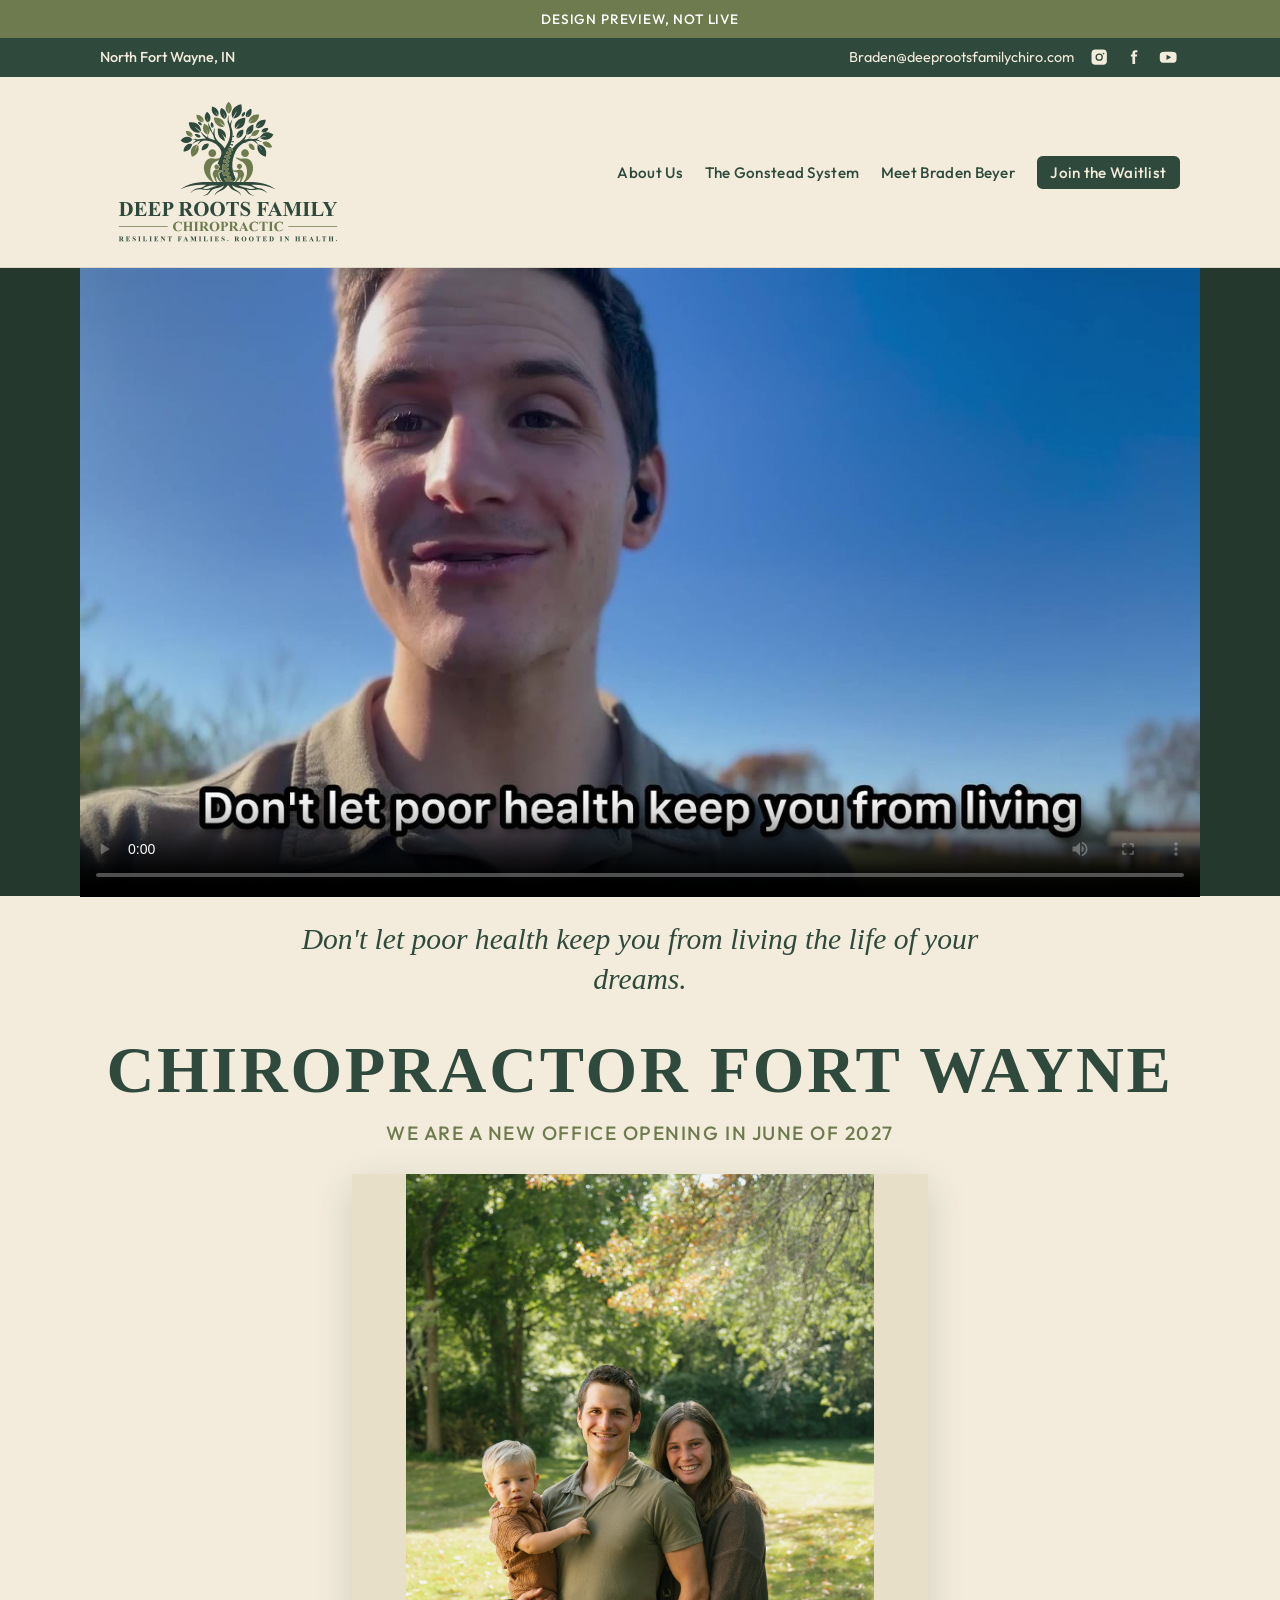
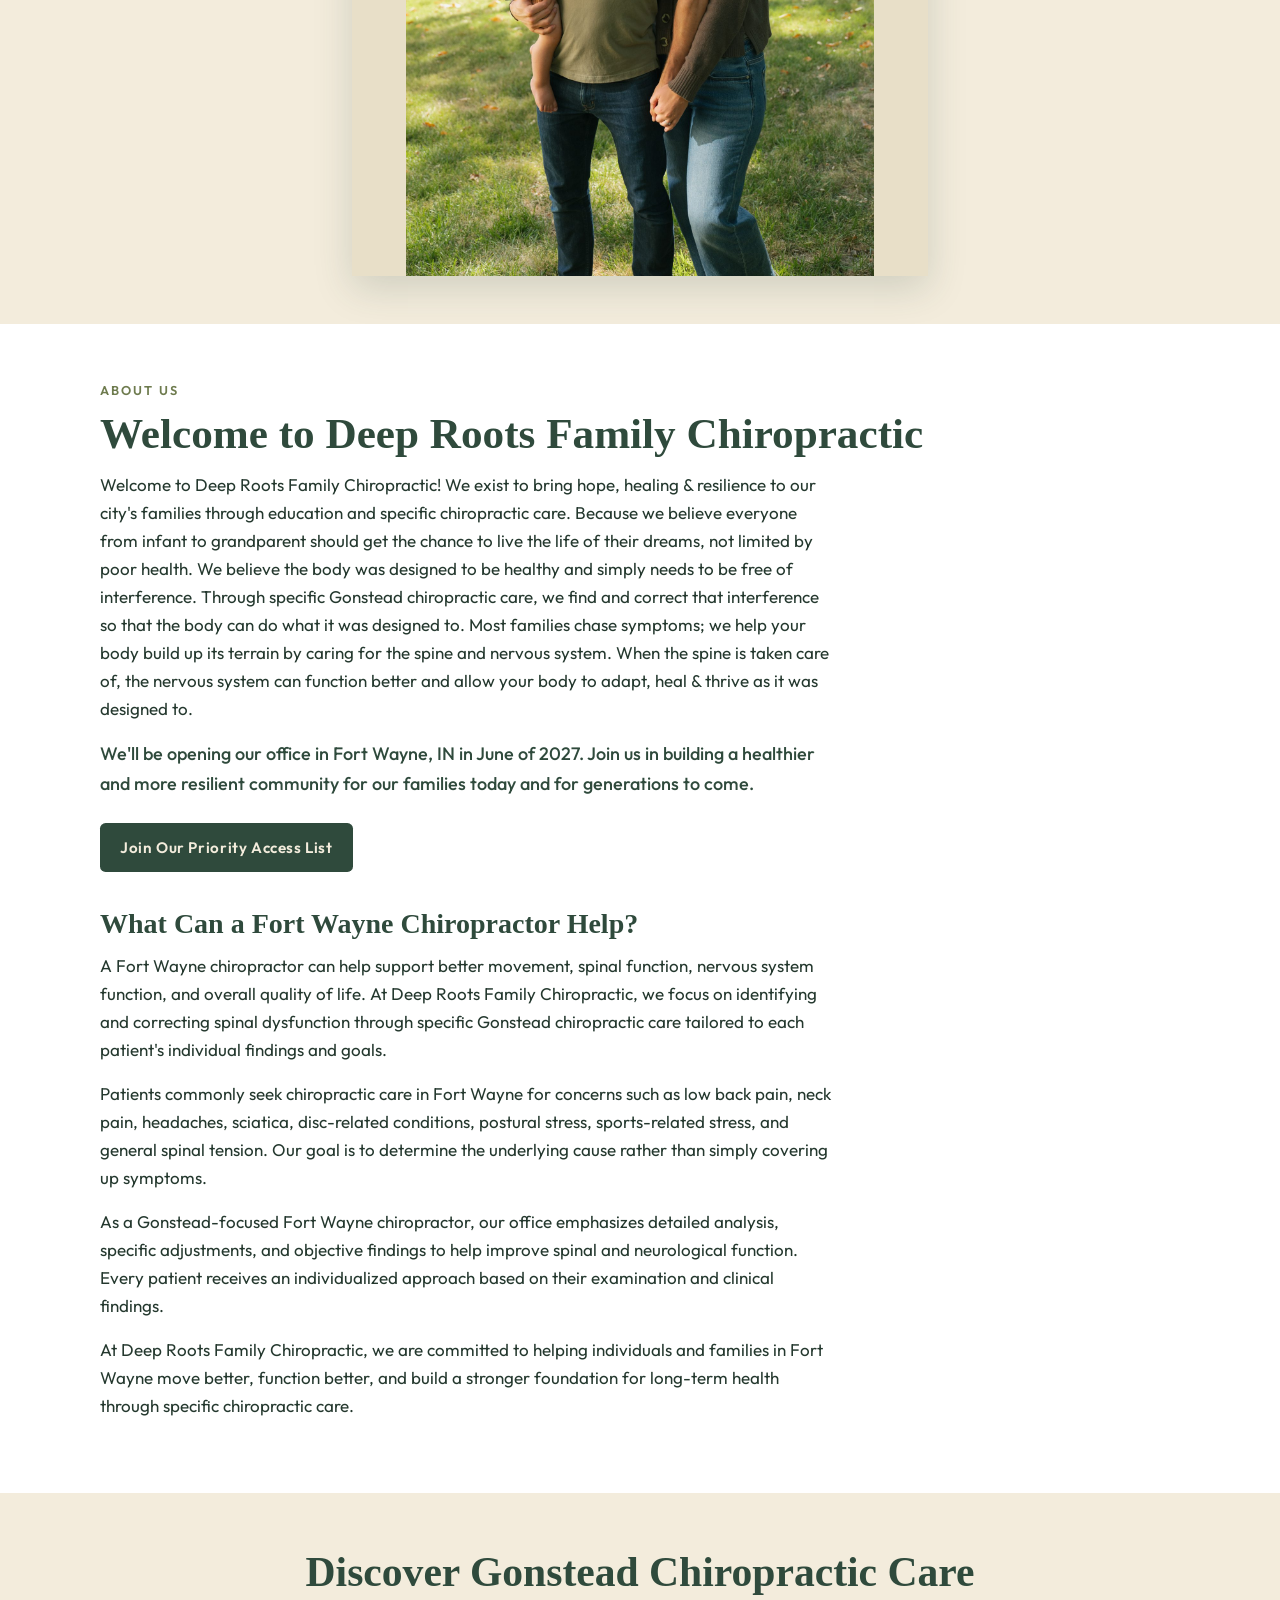
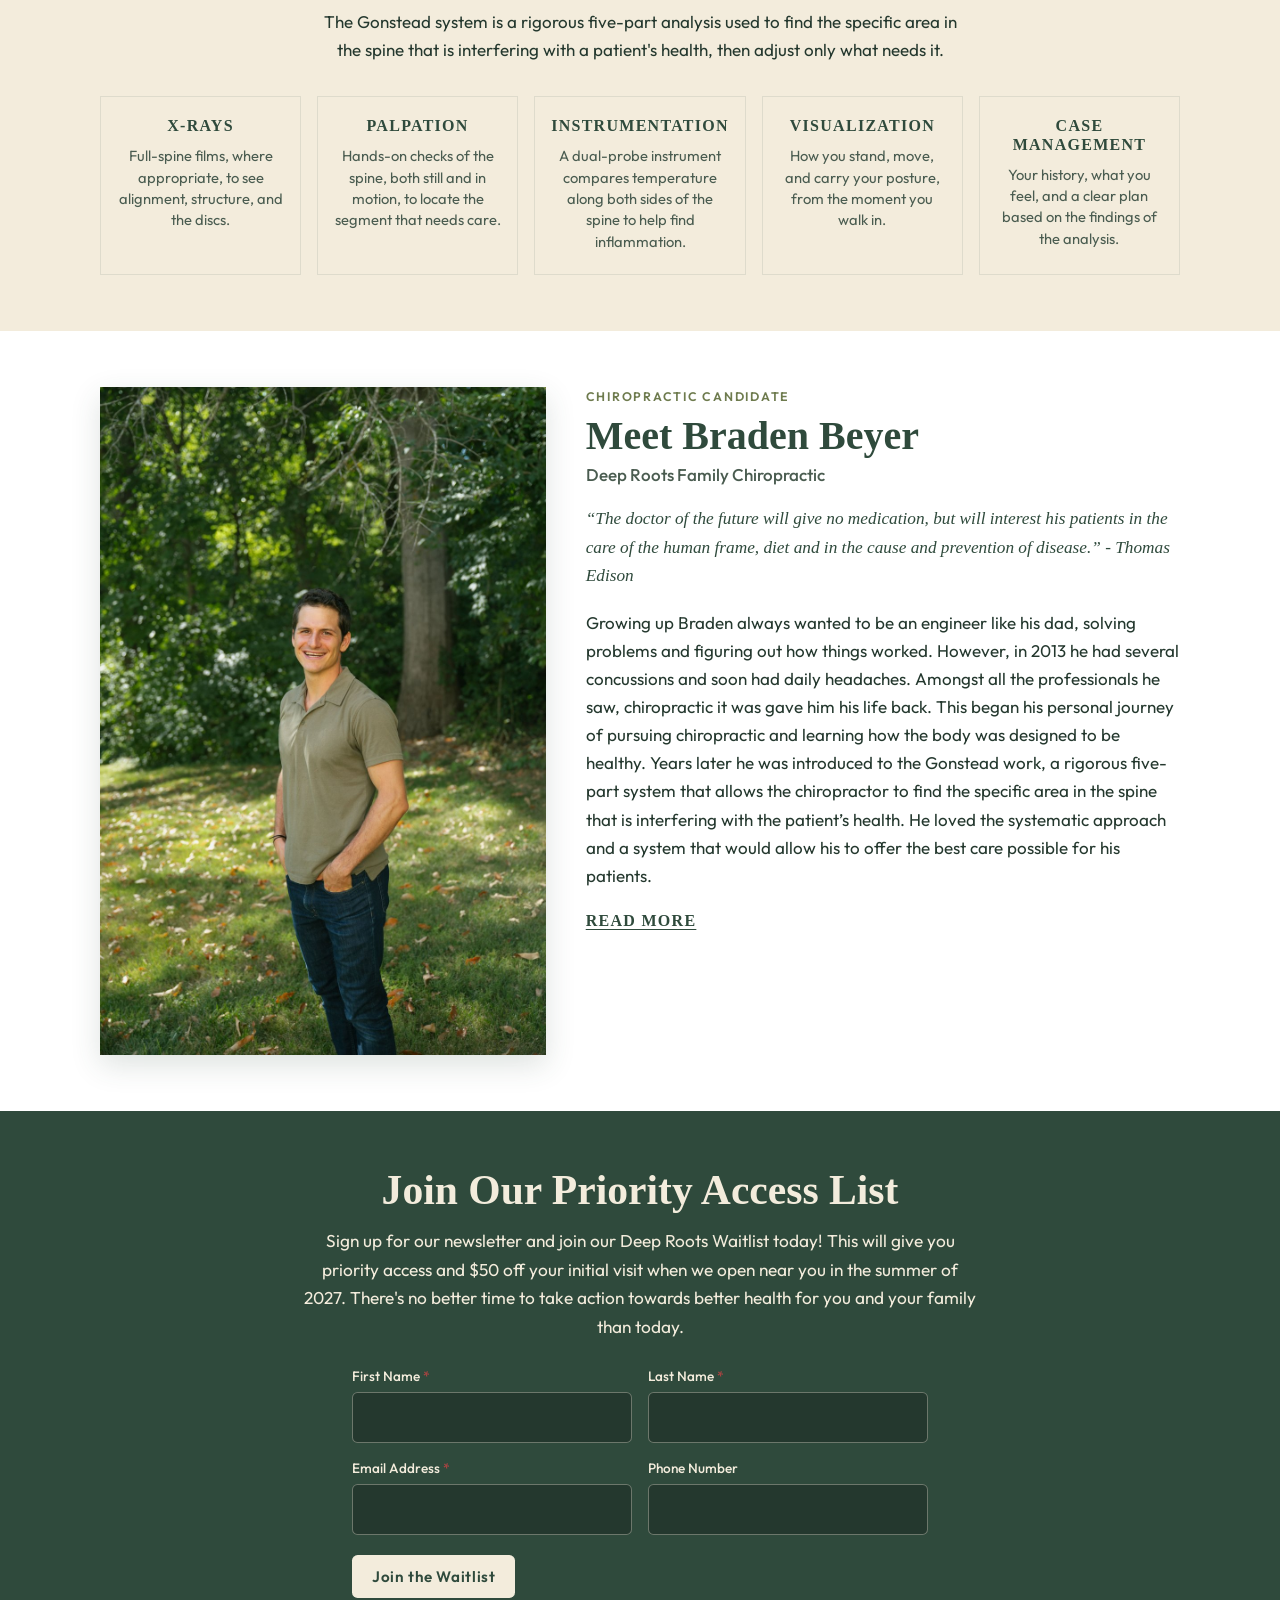
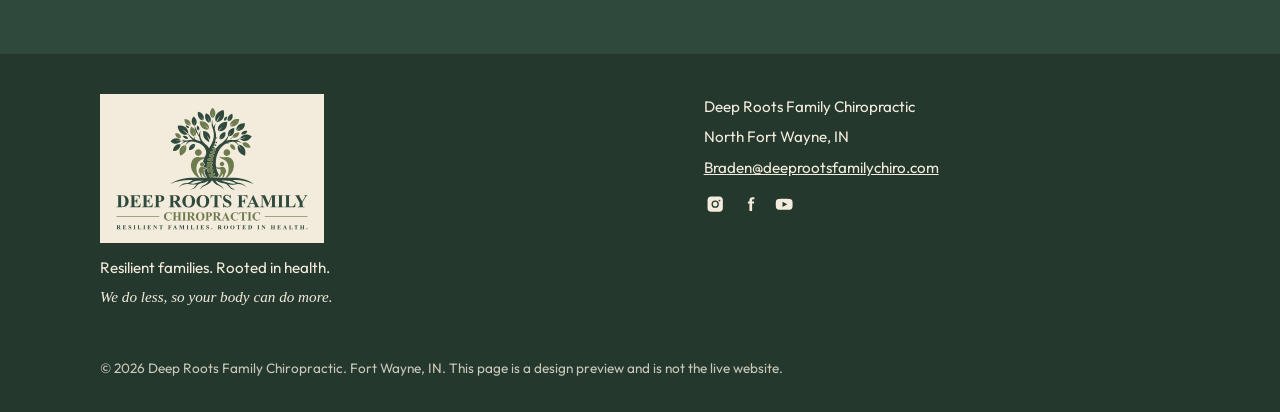
<file: index.html>
<!DOCTYPE html>
<html lang="en">
<head>
  <meta charset="utf-8">
  <meta name="viewport" content="width=device-width, initial-scale=1">
  <meta name="robots" content="noindex, nofollow">
  <title>Chiropractor Fort Wayne, IN | Deep Roots Family Chiropractic</title>
  <meta name="description" content="Deep Roots Family Chiropractic is a new Gonstead office opening in Fort Wayne, IN in June of 2027. Join the waitlist for priority access and $50 off your initial visit.">
  <link rel="canonical" href="https://localember.github.io/deep-roots-family-chiro-preview/">
  <meta property="og:type" content="website">
  <meta property="og:title" content="Chiropractor Fort Wayne, IN | Deep Roots Family Chiropractic">
  <meta property="og:description" content="Deep Roots Family Chiropractic is a new Gonstead office opening in Fort Wayne, IN in June of 2027. Join the waitlist for priority access and $50 off your initial visit.">
  <meta property="og:url" content="https://localember.github.io/deep-roots-family-chiro-preview/">
  <meta property="og:image" content="https://localember.github.io/deep-roots-family-chiro-preview/assets/og-image.jpg">
  <link rel="icon" href="assets/favicon-32.png" type="image/png" sizes="32x32">
  <link rel="icon" href="assets/favicon-192.png" type="image/png" sizes="192x192">
  <link rel="apple-touch-icon" href="assets/apple-touch-icon.png">
  <link rel="preconnect" href="https://fonts.googleapis.com">
  <link rel="preconnect" href="https://fonts.gstatic.com" crossorigin>
  <link href="https://fonts.googleapis.com/css2?family=Outfit:wght@300;400;500;600;700&family=Tinos:ital,wght@0,400;0,700;1,400;1,700&display=swap" rel="stylesheet">
  <link rel="stylesheet" href="assets/styles.css">
</head>
<body>
  <div class="preview-banner">Design preview, not live</div>
  <a class="skip-link" href="#main">Skip to main content</a>

  <div class="topbar">
    <div class="topbar-inner">
      <span class="topbar-place">North Fort Wayne, IN</span>
      <div class="topbar-links">
        <a href="mailto:Braden@deeprootsfamilychiro.com">Braden@deeprootsfamilychiro.com</a>
        <div class="socials">
          <a href="https://instagram.com/deeprootsfamilychiro" aria-label="Instagram" rel="noopener noreferrer" target="_blank">
            <svg viewBox="0 0 24 24" aria-hidden="true"><path d="M7 2h10a5 5 0 0 1 5 5v10a5 5 0 0 1-5 5H7a5 5 0 0 1-5-5V7a5 5 0 0 1 5-5zm5 5.2A4.8 4.8 0 1 0 16.8 12 4.8 4.8 0 0 0 12 7.2zm0 7.9A3.1 3.1 0 1 1 15.1 12 3.1 3.1 0 0 1 12 15.1zM17.6 6.1a1.1 1.1 0 1 0 1.1 1.1 1.1 1.1 0 0 0-1.1-1.1z"/></svg>
          </a>
          <a href="https://facebook.com/deeprootsfamilychiro" aria-label="Facebook" rel="noopener noreferrer" target="_blank">
            <svg viewBox="0 0 24 24" aria-hidden="true"><path d="M14.5 8.5V6.8c0-.7.5-1.3 1.6-1.3h1.4V3h-2.4C12.3 3 11 4.7 11 6.7v1.8H9v2.6h2V21h3.5v-9.9h2.3l.4-2.6h-2.7z"/></svg>
          </a>
          <a href="https://youtube.com/@deeprootsfamilychiro" aria-label="YouTube" rel="noopener noreferrer" target="_blank">
            <svg viewBox="0 0 24 24" aria-hidden="true"><path d="M23 12.2s0-3.2-.4-4.6a3 3 0 0 0-2.1-2.1C18.2 5 12 5 12 5s-6.2 0-8.5.5A3 3 0 0 0 1.4 7.6C1 9 1 12.2 1 12.2s0 3.2.4 4.6a3 3 0 0 0 2.1 2.1C5.8 19.4 12 19.4 12 19.4s6.2 0 8.5-.5a3 3 0 0 0 2.1-2.1c.4-1.4.4-4.6.4-4.6zM9.8 15.5V8.9l6.2 3.3z"/></svg>
          </a>
        </div>
      </div>
    </div>
  </div>

  <header class="site-header">
    <div class="header-inner">
      <a class="logo-link" href="index.html">
        <img src="assets/logo.svg" alt="Deep Roots Family Chiropractic. Resilient families. Rooted in health." width="900" height="600">
      </a>
      <button class="nav-toggle" type="button" data-nav-toggle aria-controls="site-nav" aria-expanded="false">Menu</button>
      <nav class="site-nav" id="site-nav" data-nav aria-label="Primary">
        <ul>
          <li><a href="#about">About Us</a></li>
          <li><a href="#gonstead">The Gonstead System</a></li>
          <li><a href="#bio">Meet Braden Beyer</a></li>
          <li><a class="nav-cta" href="#waitlist">Join the Waitlist</a></li>
        </ul>
      </nav>
    </div>
  </header>

  <main id="main">
    <section class="video-section" aria-label="Welcome video">
      <div class="video-frame">
        <video controls playsinline preload="metadata" poster="assets/welcome-poster.jpg" width="1280" height="718">
          <source src="assets/welcome.mp4" type="video/mp4">
          Your browser does not play this welcome video.
        </video>
      </div>
    </section>

    <div class="hook-band">
      <p>Don't let poor health keep you from living the life of your dreams.</p>
    </div>

    <section class="hero" aria-labelledby="hero-heading">
      <h1 id="hero-heading">Chiropractor Fort Wayne</h1>
      <p class="hero-kicker">We are a new office opening in June of 2027</p>
      <div class="hero-photo">
        <img src="assets/family-main.jpg" alt="Braden Beyer with his family" width="1466" height="2200">
      </div>
    </section>

    <section class="section section-alt welcome" id="about">
      <div class="wrap">
        <p class="eyebrow">About Us</p>
        <h2>Welcome to Deep Roots Family Chiropractic</h2>
        <p>Welcome to Deep Roots Family Chiropractic! We exist to bring hope, healing &amp; resilience to our city's families through education and specific chiropractic care. Because we believe everyone from infant to grandparent should get the chance to live the life of their dreams, not limited by poor health. We believe the body was designed to be healthy and simply needs to be free of interference. Through specific Gonstead chiropractic care, we find and correct that interference so that the body can do what it was designed to. Most families chase symptoms; we help your body build up its terrain by caring for the spine and nervous system. When the spine is taken care of, the nervous system can function better and allow your body to adapt, heal &amp; thrive as it was designed to.</p>
        <p class="opening-follow">We'll be opening our office in Fort Wayne, IN in June of 2027. Join us in building a healthier and more resilient community for our families today and for generations to come.</p>
        <p class="welcome-actions"><a class="btn" href="#waitlist">Join Our Priority Access List</a></p>

        <div class="help">
          <h3>What Can a Fort Wayne Chiropractor Help?</h3>
          <p>A Fort Wayne chiropractor can help support better movement, spinal function, nervous system function, and overall quality of life. At Deep Roots Family Chiropractic, we focus on identifying and correcting spinal dysfunction through specific Gonstead chiropractic care tailored to each patient's individual findings and goals.</p>
          <p>Patients commonly seek chiropractic care in Fort Wayne for concerns such as low back pain, neck pain, headaches, sciatica, disc-related conditions, postural stress, sports-related stress, and general spinal tension. Our goal is to determine the underlying cause rather than simply covering up symptoms.</p>
          <p>As a Gonstead-focused Fort Wayne chiropractor, our office emphasizes detailed analysis, specific adjustments, and objective findings to help improve spinal and neurological function. Every patient receives an individualized approach based on their examination and clinical findings.</p>
          <p>At Deep Roots Family Chiropractic, we are committed to helping individuals and families in Fort Wayne move better, function better, and build a stronger foundation for long-term health through specific chiropractic care.</p>
        </div>
      </div>
    </section>

    <section class="section gonstead" id="gonstead">
      <div class="wrap">
        <h2>Discover Gonstead Chiropractic Care</h2>
        <p class="gonstead-intro">The Gonstead system is a rigorous five-part analysis used to find the specific area in the spine that is interfering with a patient's health, then adjust only what needs it.</p>
        <div class="method-grid">
          <article class="method-card">
            <h3>X-rays</h3>
            <p>Full-spine films, where appropriate, to see alignment, structure, and the discs.</p>
          </article>
          <article class="method-card">
            <h3>Palpation</h3>
            <p>Hands-on checks of the spine, both still and in motion, to locate the segment that needs care.</p>
          </article>
          <article class="method-card">
            <h3>Instrumentation</h3>
            <p>A dual-probe instrument compares temperature along both sides of the spine to help find inflammation.</p>
          </article>
          <article class="method-card">
            <h3>Visualization</h3>
            <p>How you stand, move, and carry your posture, from the moment you walk in.</p>
          </article>
          <article class="method-card">
            <h3>Case Management</h3>
            <p>Your history, what you feel, and a clear plan based on the findings of the analysis.</p>
          </article>
        </div>
      </div>
    </section>

    <section class="section section-alt bio" id="bio">
      <div class="wrap bio-grid">
        <div class="bio-photo">
          <img src="assets/braden.jpg" alt="Braden Beyer" width="1000" height="1500">
        </div>
        <div class="bio-copy">
          <p class="candidate-label">Chiropractic Candidate</p>
          <h2>Meet Braden Beyer</h2>
          <p class="bio-practice">Deep Roots Family Chiropractic</p>
          <blockquote>“The doctor of the future will give no medication, but will interest his patients in the care of the human frame, diet and in the cause and prevention of disease.” - Thomas Edison</blockquote>
          <p>Growing up Braden always wanted to be an engineer like his dad, solving problems and figuring out how things worked. However, in 2013 he had several concussions and soon had daily headaches. Amongst all the professionals he saw, chiropractic it was gave him his life back. This began his personal journey of pursuing chiropractic and learning how the body was designed to be healthy. Years later he was introduced to the Gonstead work, a rigorous five-part system that allows the chiropractor to find the specific area in the spine that is interfering with the patient’s health. He loved the systematic approach and a system that would allow his to offer the best care possible for his patients.</p>
          <button class="read-more-btn" type="button" data-read-more aria-expanded="false" aria-controls="bio-more">Read more</button>
          <div class="bio-more" id="bio-more" hidden>
            <p>He’s excited to be opening Deep Roots Family Chiropractic in Fort Wayne to help bring better health to more families in his community. He’ll be earning his Doctor of Chiropractic degree from Palmer College of Chiropractic in Davenport, Iowa, the founding college of the chiropractic profession. He’s also completed his Gonstead certification through the Gonstead Methodology Institute, including more than 100 hours of advanced training where he continues to attend seminars on a regular basis. He holds his Bachelor of Science with a minor in Spanish from Purdue University, where he graduated with honors.</p>
            <p>While at Palmer, Braden Beyer joined the Troxell Intern Program, a competitive Gonstead internship based out of a local chiropractic office in the Quad Cities. He served as President of the program, taught workshops and classes to fellow chiropractic students, and helped with new patient exams and consults for the office he interned at. Before Palmer, he spent five years working in chiropractic offices in Lafayette and Fort Wayne, serving patients and growing in his knowledge of running an office.</p>
            <p>Braden Beyer's professional skills include:</p>
            <ul>
              <li>Precise full-spine analysis using x-ray, Delta-T instrumentation, and hands-on palpation</li>
              <li>Specific pediatric and prenatal training in the Gonstead system, the Webster approach, and craniosacral therapy.</li>
              <li>Over 250 hours of training in the Gonstead work (hands-on technique, spinal analysis skills, case management, and more)</li>
              <li>Clear, thorough new-patient exams and consultations</li>
              <li>Spanish-language care for Spanish-speaking families</li>
            </ul>
            <p>Outside the office, Braden enjoys being outside, hiking and playing music, and he has served as a worship leader and youth group leader at Headwaters Church in Fort Wayne, IN. Most of all, he loves spending time with his wife and son, Honor and Beren.</p>
            <p>Braden Beyer would love to meet you and your family. Join our newsletter and sign-up for our Deep Roots Waitlist to get $50 off your initial visit and priority access to scheduling when we open near you.</p>
          </div>
        </div>
      </div>
    </section>

    <section class="section section-dark waitlist" id="waitlist">
      <div class="wrap">
        <h2>Join Our Priority Access List</h2>
        <p class="cta-copy">Sign up for our newsletter and join our Deep Roots Waitlist today! This will give you priority access and $50 off your initial visit when we open near you in the summer of 2027. There's no better time to take action towards better health for you and your family than today.</p>

        <form id="waitlist-form" class="waitlist-form" action="thank-you/" method="get" novalidate>
          <div class="field">
            <label for="fname">First Name <span class="req">*</span></label>
            <input id="fname" name="fname" type="text" autocomplete="given-name" required>
          </div>
          <div class="field">
            <label for="lname">Last Name <span class="req">*</span></label>
            <input id="lname" name="lname" type="text" autocomplete="family-name" required>
          </div>
          <div class="field">
            <label for="email">Email Address <span class="req">*</span></label>
            <input id="email" name="email" type="email" autocomplete="email" required>
          </div>
          <div class="field">
            <label for="phone">Phone Number</label>
            <input id="phone" name="phone" type="tel" autocomplete="tel">
          </div>
          <div class="hp" aria-hidden="true">
            <label for="hpname">Leave blank</label>
            <input id="hpname" name="hpname" type="text" tabindex="-1" autocomplete="off">
          </div>
          <div class="form-actions">
            <button class="btn btn-light" type="submit">Join the Waitlist</button>
          </div>
        </form>
      </div>
    </section>
  </main>

  <footer class="site-footer">
    <div class="wrap">
      <div class="footer-grid">
        <div>
          <img class="footer-logo" src="assets/logo.svg" alt="Deep Roots Family Chiropractic" width="900" height="600">
          <div class="taglines">
            <p>Resilient families. Rooted in health.</p>
            <p class="signature">We do less, so your body can do more.</p>
          </div>
        </div>
        <div class="footer-contact">
          <p>Deep Roots Family Chiropractic</p>
          <p>North Fort Wayne, IN</p>
          <p><a href="mailto:Braden@deeprootsfamilychiro.com">Braden@deeprootsfamilychiro.com</a></p>
          <div class="socials" style="margin-top:0.75rem">
            <a href="https://instagram.com/deeprootsfamilychiro" aria-label="Instagram" rel="noopener noreferrer" target="_blank">
              <svg viewBox="0 0 24 24" aria-hidden="true"><path d="M7 2h10a5 5 0 0 1 5 5v10a5 5 0 0 1-5 5H7a5 5 0 0 1-5-5V7a5 5 0 0 1 5-5zm5 5.2A4.8 4.8 0 1 0 16.8 12 4.8 4.8 0 0 0 12 7.2zm0 7.9A3.1 3.1 0 1 1 15.1 12 3.1 3.1 0 0 1 12 15.1zM17.6 6.1a1.1 1.1 0 1 0 1.1 1.1 1.1 1.1 0 0 0-1.1-1.1z"/></svg>
            </a>
            <a href="https://facebook.com/deeprootsfamilychiro" aria-label="Facebook" rel="noopener noreferrer" target="_blank">
              <svg viewBox="0 0 24 24" aria-hidden="true"><path d="M14.5 8.5V6.8c0-.7.5-1.3 1.6-1.3h1.4V3h-2.4C12.3 3 11 4.7 11 6.7v1.8H9v2.6h2V21h3.5v-9.9h2.3l.4-2.6h-2.7z"/></svg>
            </a>
            <a href="https://youtube.com/@deeprootsfamilychiro" aria-label="YouTube" rel="noopener noreferrer" target="_blank">
              <svg viewBox="0 0 24 24" aria-hidden="true"><path d="M23 12.2s0-3.2-.4-4.6a3 3 0 0 0-2.1-2.1C18.2 5 12 5 12 5s-6.2 0-8.5.5A3 3 0 0 0 1.4 7.6C1 9 1 12.2 1 12.2s0 3.2.4 4.6a3 3 0 0 0 2.1 2.1C5.8 19.4 12 19.4 12 19.4s6.2 0 8.5-.5a3 3 0 0 0 2.1-2.1c.4-1.4.4-4.6.4-4.6zM9.8 15.5V8.9l6.2 3.3z"/></svg>
            </a>
          </div>
        </div>
      </div>
      <p class="copy">&copy; 2026 Deep Roots Family Chiropractic. Fort Wayne, IN. This page is a design preview and is not the live website.</p>
    </div>
  </footer>
  <script src="assets/site.js" defer></script>
</body>
</html>
</file>
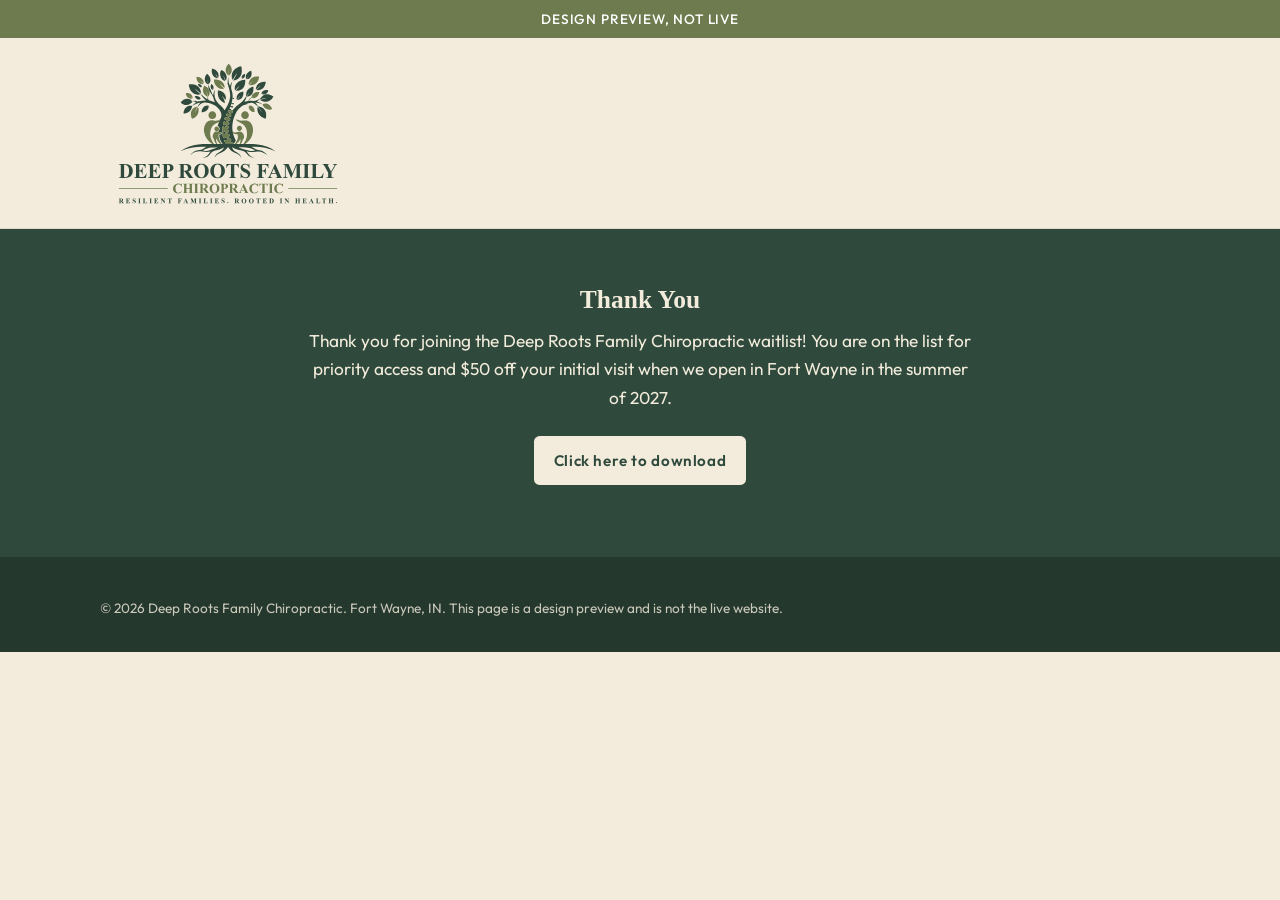
<file: thank-you/index.html>
<!DOCTYPE html>
<html lang="en">
<head>
  <meta charset="utf-8">
  <meta name="viewport" content="width=device-width, initial-scale=1">
  <meta name="robots" content="noindex, nofollow">
  <title>Thank You | Deep Roots Family Chiropractic</title>
  <meta name="description" content="Thank you for joining the Deep Roots Family Chiropractic waitlist.">
  <link rel="canonical" href="https://localember.github.io/deep-roots-family-chiro-preview/thank-you/">
  <link rel="icon" href="../assets/favicon-32.png" type="image/png" sizes="32x32">
  <link rel="icon" href="../assets/favicon-192.png" type="image/png" sizes="192x192">
  <link rel="apple-touch-icon" href="../assets/apple-touch-icon.png">
  <link rel="preconnect" href="https://fonts.googleapis.com">
  <link rel="preconnect" href="https://fonts.gstatic.com" crossorigin>
  <link href="https://fonts.googleapis.com/css2?family=Outfit:wght@300;400;500;600;700&family=Tinos:ital,wght@0,400;0,700;1,400;1,700&display=swap" rel="stylesheet">
  <link rel="stylesheet" href="../assets/styles.css">
</head>
<body>
  <div class="preview-banner">Design preview, not live</div>
  <a class="skip-link" href="#main">Skip to main content</a>
  <header class="site-header">
    <div class="header-inner">
      <a class="logo-link" href="../index.html">
        <img src="../assets/logo.svg" alt="Deep Roots Family Chiropractic. Resilient families. Rooted in health." width="900" height="600">
      </a>
    </div>
  </header>
  <main id="main">
    <section class="section section-dark waitlist">
      <div class="wrap" style="text-align:center">
        <h1 style="color:var(--cream)">Thank You</h1>
        <p class="cta-copy">Thank you for joining the Deep Roots Family Chiropractic waitlist! You are on the list for priority access and $50 off your initial visit when we open in Fort Wayne in the summer of 2027.</p>
        <p>
          <!-- PDF GOES HERE: replace href="#" with the URL of Braden's PDF once it is provided. -->
          <a class="btn btn-light" href="#">Click here to download</a>
        </p>
      </div>
    </section>
  </main>
  <footer class="site-footer">
    <div class="wrap">
      <p class="copy">&copy; 2026 Deep Roots Family Chiropractic. Fort Wayne, IN. This page is a design preview and is not the live website.</p>
    </div>
  </footer>
</body>
</html>
</file>
<file: assets/styles.css>
:root {
  --cream: #f3ecdc;
  --cream-dark: #e8dfc8;
  --dark-green: #2f4a3c;
  --dark-green-2: #24382e;
  --light-green: #6e7b4e;
  --white: #ffffff;
  --black: #000000;
  --text: #24382e;
  --muted: #4a5c50;
  --banner-h: 2.4rem;
  --topbar-h: 2.6rem;
  --header-h: 5.25rem;
  --font-heading: "Tinos", "Times New Roman", Times, serif;
  --font-body: "Outfit", system-ui, sans-serif;
  --content: 70rem;
  --radius: 0.35rem;
}

*,
*::before,
*::after { box-sizing: border-box; }

html { scroll-behavior: smooth; }

body {
  margin: 0;
  font-family: var(--font-body);
  font-weight: 400;
  font-size: 1.0625rem;
  line-height: 1.65;
  color: var(--text);
  background: var(--cream);
  text-rendering: optimizeLegibility;
}

img, video { max-width: 100%; height: auto; display: block; }

[hidden] { display: none !important; }

a { color: var(--dark-green); }
a:hover { color: var(--light-green); }

h1, h2, h3, h4 {
  font-family: var(--font-heading);
  font-weight: 700;
  line-height: 1.15;
  color: var(--dark-green);
  margin: 0 0 0.75rem;
}

p { margin: 0 0 1rem; }

.preview-banner {
  position: sticky;
  top: 0;
  z-index: 1000;
  background: var(--light-green);
  color: var(--white);
  text-align: center;
  font-size: 0.85rem;
  font-weight: 500;
  letter-spacing: 0.06em;
  text-transform: uppercase;
  padding: 0.5rem 1rem;
  min-height: var(--banner-h);
}

.skip-link {
  position: absolute;
  left: 0.5rem;
  top: -3rem;
  background: var(--dark-green);
  color: var(--cream);
  padding: 0.5rem 0.75rem;
  z-index: 1100;
}
.skip-link:focus { top: calc(var(--banner-h) + 0.25rem); color: var(--cream); }

.topbar {
  background: var(--dark-green);
  color: var(--cream);
  font-size: 0.9rem;
}
.topbar-inner {
  max-width: var(--content);
  margin: 0 auto;
  padding: 0.45rem 1.25rem;
  display: flex;
  flex-wrap: wrap;
  align-items: center;
  justify-content: space-between;
  gap: 0.5rem 1.25rem;
}
.topbar a { color: var(--cream); text-decoration: none; }
.topbar a:hover { color: #fff; text-decoration: underline; }
.topbar-place { font-weight: 500; }
.topbar-links { display: flex; flex-wrap: wrap; align-items: center; gap: 0.85rem; }
.socials { display: flex; gap: 0.65rem; align-items: center; }
.socials a {
  display: inline-flex;
  width: 1.5rem;
  height: 1.5rem;
  align-items: center;
  justify-content: center;
}
.socials svg { width: 1.15rem; height: 1.15rem; fill: currentColor; }

.site-header {
  position: sticky;
  top: var(--banner-h);
  z-index: 900;
  background: var(--cream);
  border-bottom: 1px solid rgba(47, 74, 60, 0.12);
}
.header-inner {
  max-width: var(--content);
  margin: 0 auto;
  padding: 0.6rem 1.25rem;
  display: flex;
  align-items: center;
  justify-content: space-between;
  gap: 1rem;
}
.logo-link { display: block; flex: 0 0 auto; }
.logo-link img {
  width: min(16rem, 58vw);
  height: auto;
}

.nav-toggle {
  display: none;
  background: transparent;
  border: 1px solid var(--dark-green);
  color: var(--dark-green);
  border-radius: var(--radius);
  padding: 0.4rem 0.65rem;
  font-family: var(--font-body);
  font-size: 0.85rem;
  font-weight: 600;
  letter-spacing: 0.04em;
  text-transform: uppercase;
  cursor: pointer;
}

.site-nav ul {
  display: flex;
  flex-wrap: wrap;
  gap: 0.15rem 1.35rem;
  list-style: none;
  margin: 0;
  padding: 0;
}
.site-nav a {
  text-decoration: none;
  color: var(--dark-green);
  font-weight: 500;
  font-size: 0.95rem;
  letter-spacing: 0.02em;
}
.site-nav a:hover { color: var(--light-green); }
.site-nav a.nav-cta {
  background: var(--dark-green);
  color: var(--cream);
  padding: 0.45rem 0.85rem;
  border-radius: var(--radius);
}
.site-nav a.nav-cta:hover { background: var(--light-green); color: var(--white); }

.wrap {
  max-width: var(--content);
  margin: 0 auto;
  padding: 0 1.25rem;
}

.video-section {
  background: var(--dark-green-2);
  padding: 0;
}
.video-frame {
  max-width: 70rem;
  margin: 0 auto;
  background: #000;
}
.video-frame video {
  width: 100%;
  height: auto;
  aspect-ratio: 1920 / 1078;
  object-fit: contain;
  background: #000;
}

.hook-band {
  background: var(--cream);
  text-align: center;
  padding: 1.5rem 1.25rem 0.5rem;
}
.hook-band p {
  font-family: var(--font-heading);
  font-style: italic;
  font-size: clamp(1.25rem, 3.2vw, 1.85rem);
  line-height: 1.35;
  color: var(--dark-green);
  margin: 0 auto;
  max-width: 44rem;
}

.hero {
  padding: 1.5rem 1.25rem 3rem;
  text-align: center;
}
.hero h1 {
  font-size: clamp(2rem, 6.5vw, 4.15rem);
  letter-spacing: 0.04em;
  text-transform: uppercase;
  margin: 0 0 0.6rem;
}
.hero-kicker {
  font-family: var(--font-body);
  font-weight: 500;
  font-size: clamp(1rem, 2.2vw, 1.2rem);
  letter-spacing: 0.08em;
  text-transform: uppercase;
  color: var(--light-green);
  margin: 0 0 1.5rem;
}
.hero-photo {
  max-width: 36rem;
  margin: 0 auto;
  box-shadow: 0 12px 36px rgba(47, 74, 60, 0.18);
}
.hero-photo img {
  width: 100%;
  height: auto;
  max-height: min(78vh, 52rem);
  object-fit: contain;
  background: var(--cream-dark);
}

.section { padding: 3.5rem 0; }
.section-alt { background: var(--white); }
.section-dark {
  background: var(--dark-green);
  color: var(--cream);
}
.section-dark h2, .section-dark h3 { color: var(--cream); }

.eyebrow {
  font-size: 0.8rem;
  font-weight: 600;
  letter-spacing: 0.16em;
  text-transform: uppercase;
  color: var(--light-green);
  margin: 0 0 0.5rem;
}

.welcome h2 { font-size: clamp(1.85rem, 4vw, 2.7rem); }
.welcome .lead,
.welcome p { max-width: 46rem; }
.opening-follow {
  font-weight: 500;
  font-size: 1.125rem;
  color: var(--dark-green);
}
.help h3 { font-size: clamp(1.35rem, 2.6vw, 1.75rem); margin-top: 2.25rem; }
.help p { max-width: 46rem; }

.btn {
  display: inline-block;
  background: var(--dark-green);
  color: var(--cream);
  text-decoration: none;
  font-weight: 600;
  font-size: 0.95rem;
  letter-spacing: 0.04em;
  padding: 0.75rem 1.25rem;
  border-radius: var(--radius);
  border: 0;
  cursor: pointer;
  font-family: var(--font-body);
}
.btn:hover { background: var(--light-green); color: var(--white); }
.btn-light {
  background: var(--cream);
  color: var(--dark-green);
}
.btn-light:hover { background: var(--white); color: var(--dark-green); }

.welcome-actions { margin: 1.5rem 0 0; }

.gonstead h2 { text-align: center; font-size: clamp(1.85rem, 4vw, 2.6rem); }
.gonstead-intro { text-align: center; max-width: 40rem; margin: 0 auto 2rem; }
.method-grid {
  display: grid;
  grid-template-columns: repeat(5, 1fr);
  gap: 1rem;
}
.method-card {
  background: var(--cream);
  border: 1px solid rgba(47, 74, 60, 0.1);
  padding: 1.25rem 1rem 1.35rem;
  text-align: center;
}
.method-card h3 {
  font-size: 1rem;
  letter-spacing: 0.08em;
  text-transform: uppercase;
  margin: 0 0 0.6rem;
}
.method-card p {
  margin: 0;
  font-size: 0.92rem;
  color: var(--muted);
  line-height: 1.45;
}

.bio-grid {
  display: grid;
  grid-template-columns: minmax(0, 0.9fr) minmax(0, 1.2fr);
  gap: 2.5rem;
  align-items: start;
}
.bio-photo img {
  width: 100%;
  height: auto;
  box-shadow: 0 10px 28px rgba(47, 74, 60, 0.16);
}
.candidate-label {
  font-size: 0.78rem;
  font-weight: 600;
  letter-spacing: 0.14em;
  text-transform: uppercase;
  color: var(--light-green);
  margin: 0 0 0.35rem;
}
.bio h2 { font-size: clamp(1.85rem, 3.5vw, 2.5rem); margin-bottom: 0.15rem; }
.bio-practice { font-weight: 500; color: var(--muted); margin: 0 0 1rem; }
.bio blockquote {
  margin: 0 0 1.15rem;
  padding: 0;
  font-family: var(--font-heading);
  font-style: italic;
  font-size: 1.08rem;
  color: var(--dark-green);
  border: 0;
}
.bio-more { margin-top: 0.25rem; }
.bio-more[hidden] { display: none; }
.bio ul { margin: 0 0 1rem; padding-left: 1.15rem; }
.bio li { margin: 0 0 0.35rem; }
.read-more-btn {
  background: transparent;
  border: 0;
  padding: 0;
  font-family: var(--font-heading);
  font-weight: 700;
  font-size: 1rem;
  letter-spacing: 0.08em;
  text-transform: uppercase;
  color: var(--dark-green);
  cursor: pointer;
  text-decoration: underline;
  text-underline-offset: 0.2em;
}
.read-more-btn:hover { color: var(--light-green); }

.waitlist { text-align: center; }
.waitlist h2 { font-size: clamp(1.85rem, 4vw, 2.6rem); }
.waitlist .cta-copy { max-width: 42rem; margin: 0 auto 1.5rem; font-size: 1.08rem; }
.waitlist-form {
  max-width: 36rem;
  margin: 0 auto;
  display: grid;
  grid-template-columns: 1fr 1fr;
  gap: 0.85rem 1rem;
  text-align: left;
}
.field { display: flex; flex-direction: column; gap: 0.3rem; }
.field.full { grid-column: 1 / -1; }
.field label { font-size: 0.85rem; font-weight: 500; }
.req { color: #a94442; }
.field input,
.field textarea {
  font: inherit;
  padding: 0.65rem 0.75rem;
  border: 1px solid rgba(243, 236, 220, 0.35);
  border-radius: var(--radius);
  background: var(--dark-green-2);
  color: var(--cream);
  width: 100%;
}
.field input::placeholder,
.field textarea::placeholder { color: rgba(243, 236, 220, 0.55); }
.field input:focus,
.field textarea:focus {
  outline: 2px solid var(--cream);
  outline-offset: 1px;
}
.form-actions { grid-column: 1 / -1; margin-top: 0.4rem; }
.waitlist .btn { min-width: 10rem; }
.hp { position: absolute; left: -100vw; width: 1px; height: 1px; overflow: hidden; }

.confirmation {
  max-width: 36rem;
  margin: 1.5rem auto 0;
  background: var(--dark-green-2);
  color: var(--cream);
  padding: 1.5rem 1.25rem;
  border-radius: var(--radius);
}
.confirmation[hidden] { display: none; }
.confirmation h3 { color: var(--cream); margin-bottom: 0.5rem; }
.placeholder-note {
  display: inline-block;
  margin-top: 0.75rem;
  padding: 0.55rem 0.9rem;
  border: 1px dashed rgba(243, 236, 220, 0.55);
  border-radius: var(--radius);
  font-weight: 600;
  letter-spacing: 0.03em;
}

.site-footer {
  background: var(--dark-green-2);
  color: var(--cream);
  padding: 2.5rem 0 2rem;
  font-size: 0.95rem;
}
.site-footer a { color: var(--cream); }
.site-footer a:hover { color: #fff; }
.footer-grid {
  display: grid;
  grid-template-columns: minmax(0, 1.2fr) minmax(0, 1fr);
  gap: 2rem;
  margin-bottom: 2rem;
}
.footer-logo { width: min(14rem, 70%); }
.taglines { margin: 0.75rem 0 1rem; }
.taglines p { margin: 0 0 0.25rem; }
.signature { font-family: var(--font-heading); font-style: italic; }
.footer-contact p { margin: 0 0 0.35rem; }
.legal-nav {
  display: flex;
  flex-wrap: wrap;
  gap: 0.5rem 1.15rem;
  border-top: 1px solid rgba(243, 236, 220, 0.2);
  padding-top: 1rem;
  margin-bottom: 0.75rem;
}
.legal-nav a { text-decoration: none; font-size: 0.88rem; }
.legal-nav a:hover { text-decoration: underline; }
.copy { margin: 0; font-size: 0.85rem; color: rgba(243, 236, 220, 0.8); }

.legal-page { padding: 2.5rem 0 4rem; }
.legal-page h1 { font-size: clamp(2rem, 4vw, 2.8rem); }
.legal-page h2 { font-size: 1.4rem; margin-top: 1.75rem; }
.legal-page .meta { color: var(--muted); margin-bottom: 1.5rem; }

.not-found { padding: 5rem 1.25rem; text-align: center; }

@media (max-width: 900px) {
  .method-grid { grid-template-columns: repeat(2, 1fr); }
  .method-grid .method-card:last-child { grid-column: 1 / -1; }
  .bio-grid { grid-template-columns: 1fr; gap: 1.5rem; }
  .bio-photo { max-width: 22rem; }
  .footer-grid { grid-template-columns: 1fr; gap: 1.5rem; }
}

@media (max-width: 720px) {
  .nav-toggle { display: inline-flex; }
  .site-nav {
    display: none;
    position: absolute;
    left: 0;
    right: 0;
    top: 100%;
    background: var(--cream);
    border-bottom: 1px solid rgba(47, 74, 60, 0.12);
    padding: 0.5rem 1.25rem 1rem;
  }
  .site-nav.is-open { display: block; }
  .site-nav ul { flex-direction: column; gap: 0.15rem; }
  .site-nav a { display: block; padding: 0.55rem 0; }
  .site-nav a.nav-cta { display: inline-block; margin-top: 0.35rem; }
  .header-inner { position: relative; }
  .waitlist-form { grid-template-columns: 1fr; }
  .field.full { grid-column: 1; }
  .topbar-inner { justify-content: center; text-align: center; }
}

@media (max-width: 420px) {
  body { font-size: 1rem; }
  .method-grid { grid-template-columns: 1fr; }
  .method-grid .method-card:last-child { grid-column: 1; }
  .logo-link img { width: min(13.5rem, 70vw); }
  .hero { padding-left: 1rem; padding-right: 1rem; }
}
</file>
